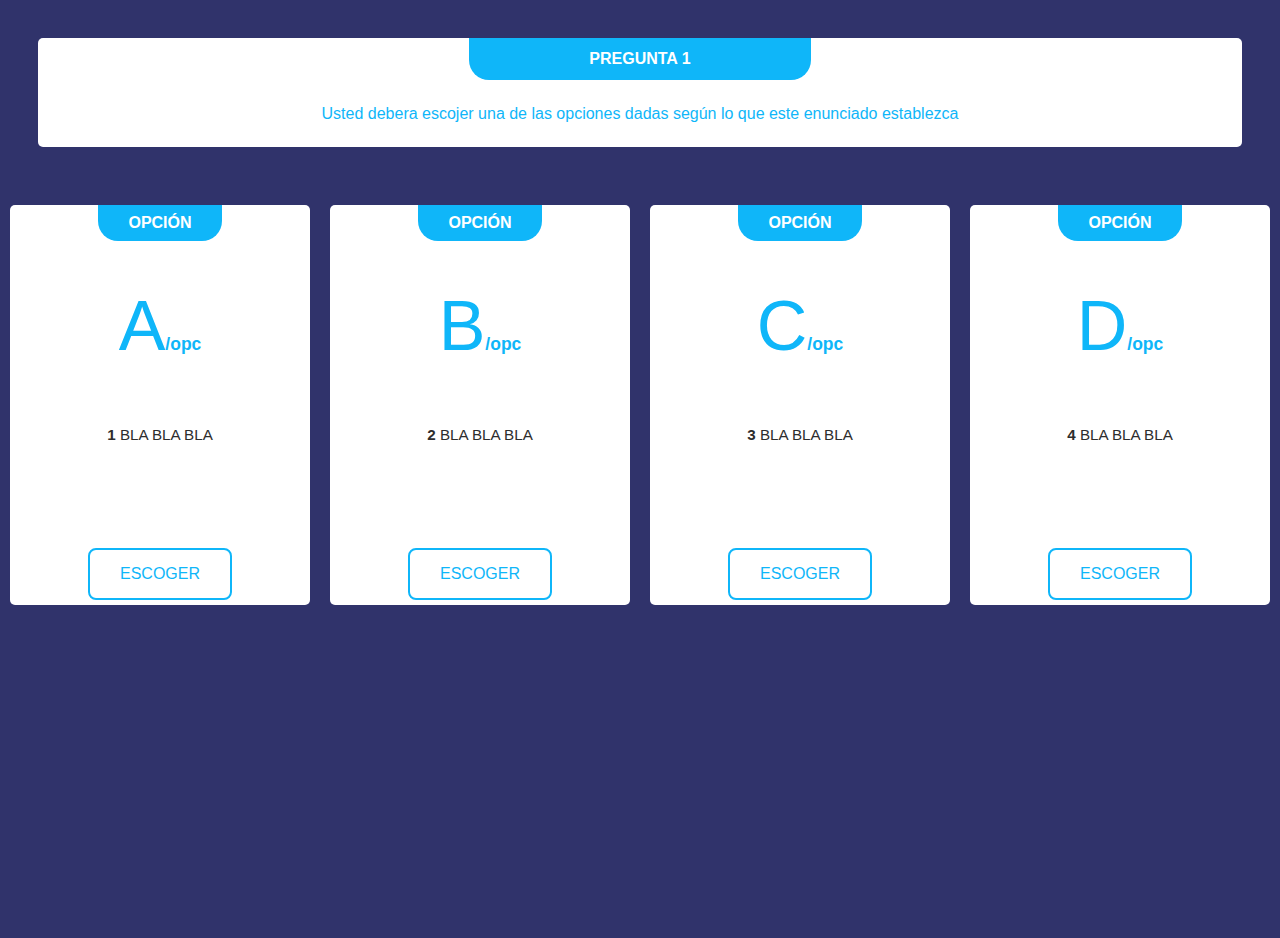
<file: examen.html>
<!DOCTYPE html>
<html lang="en">
<head>
    <meta charset="UTF-8">
    <meta name="viewport" content="width=device-width, initial-scale=1.0">
    <title>Examen</title>
    <link rel="stylesheet" href="./styles/codyStyle.css">
</head>
<body>
    <div class="statement">
        <h3 class="question-card-header statement-header">
            Pregunta 1
        </h3>
        <div class="statement-content">
            Usted debera escojer una de las opciones dadas según lo que este enunciado establezca
        </div>
    </div>    
    <div class="question-table">
        <div class="question-card">
            <h3 class="question-card-header">Opción</h3>
            <div class="answer"><sup></sup>A<span>/opc</span></div>
            <ul>
                <li><strong>1</strong> Bla bla bla</li>
            </ul>
            <a href="#" class="order-btn">Escoger</a>
        </div>
        <div class="question-card">
            <h3 class="question-card-header">Opción</h3>
            <div class="answer"><sup></sup>B<span>/opc</span></div>
            <ul>
                <li><strong>2</strong> Bla bla bla</li>         
            </ul>
            <a href="#" class="order-btn">Escoger</a>
        </div>
        <div class="question-card">
            <h3 class="question-card-header">Opción</h3>
            <div class="answer"><sup></sup>C<span>/opc</span></div>
            <ul>
                <li><strong>3</strong> Bla bla bla</li>
            </ul>
            <a href="#" class="order-btn">Escoger</a>
        </div>
        <div class="question-card">
            <h3 class="question-card-header">Opción</h3>
            <div class="answer"><sup></sup>D<span>/opc</span></div>
            <ul>
                <li><strong>4</strong> Bla bla bla</li>                
            </ul>
            <a href="#" class="order-btn">Escoger</a>
        </div>
        
    </div>
</body>
</html>
</file>
<file: styles/codyStyle.css>
/*Estilo de tipografía y default en 0*/
*{
    margin: 0;
    padding: 0;
    box-sizing: border-box;
    font-family: "Open Sans",sans-serif;
    text-decoration: none;
    list-style: none;
}

/*Estilos generales del body*/
body{
    background-color: #30336b;
    min-height: 100vh;
    align-items: center;
}

.statement{
    color: #0fb6f9;
    display: block;
    text-align: center;
    background-color: #ffffff;
    margin: 3%;
    justify-content: center;
    flex-wrap: wrap;
    border-radius: 5px;
}

.statement-content{
    padding: 2%;
}

.question-table{
    display: flex;
    flex-wrap: wrap;
    justify-content: space-around;
    width: min(1600px,100%);
    /* width: 80%; */
    margin: auto;
}

.question-card{
    flex: 1;
    max-width: 360px;
    max-height: 400px;
    border-radius: 5px;
    background-color: #ffffff;
    margin: 20px 10px;
    text-align: center;
    cursor: pointer;
    overflow: hidden;
    color: #2d2d2d;
    transition: .3s linear;
}

.question-card-header{
    background-color: #0fb6f9;
    display: inline-block;
    color: #ffffff;
    padding: 3% 10%;
    border-radius: 0 0 20px 20px;
    font-size: 16px;
    text-transform: uppercase;
    font-weight: 600;
    transition: .4s linear;
}

.question-card:hover .question-card-header{
    box-shadow: 0 0 0 17em #0fbcf9;
}

/*Estilo de la opcion de respuesta*/
.answer{
    font-size: 70px;
    color: #0fb6f9;
    margin: 15% 0;
    transition: .2s linear;
}

.answer sup, .answer span{
    font-size: 25%;
    font-weight: 700;
}

/*Correcion de detalles en la tarjeta de respuesta*/
.question-card:hover, .question-card:hover .answer{
    color: #ffffff;
}

.question-card li{
    font-size: 95%;
    padding: 5% 0;
    text-transform: uppercase;
}

/*Estilos del boton de seleccion*/
.order-btn{
    display: inline-block;
    margin-bottom: 12%;
    margin-top: 30%;
    border: 2px solid #0fb6f9;
    color: #0fb6f9;
    padding: 5% 10%;
    border-radius: 8px;
    text-transform: uppercase;
    font-weight: 500;
    transition: .3s linear;
}

.order-btn:hover{
    background-color: #0fb6f9;
    color: #ffffff;
}
/*Ahora eres feliz Mgnt Stainer???*/
.statement-header{
    padding: 1% 10%;
}

@media only screen and (max-width: 600px) {
    .question-table{
        color: red;
        display: inline-block;
    }
    .question-card:hover .question-card-header{
        box-shadow: 0 0 0 13em #0fbcf9;
    }
}
</file>
